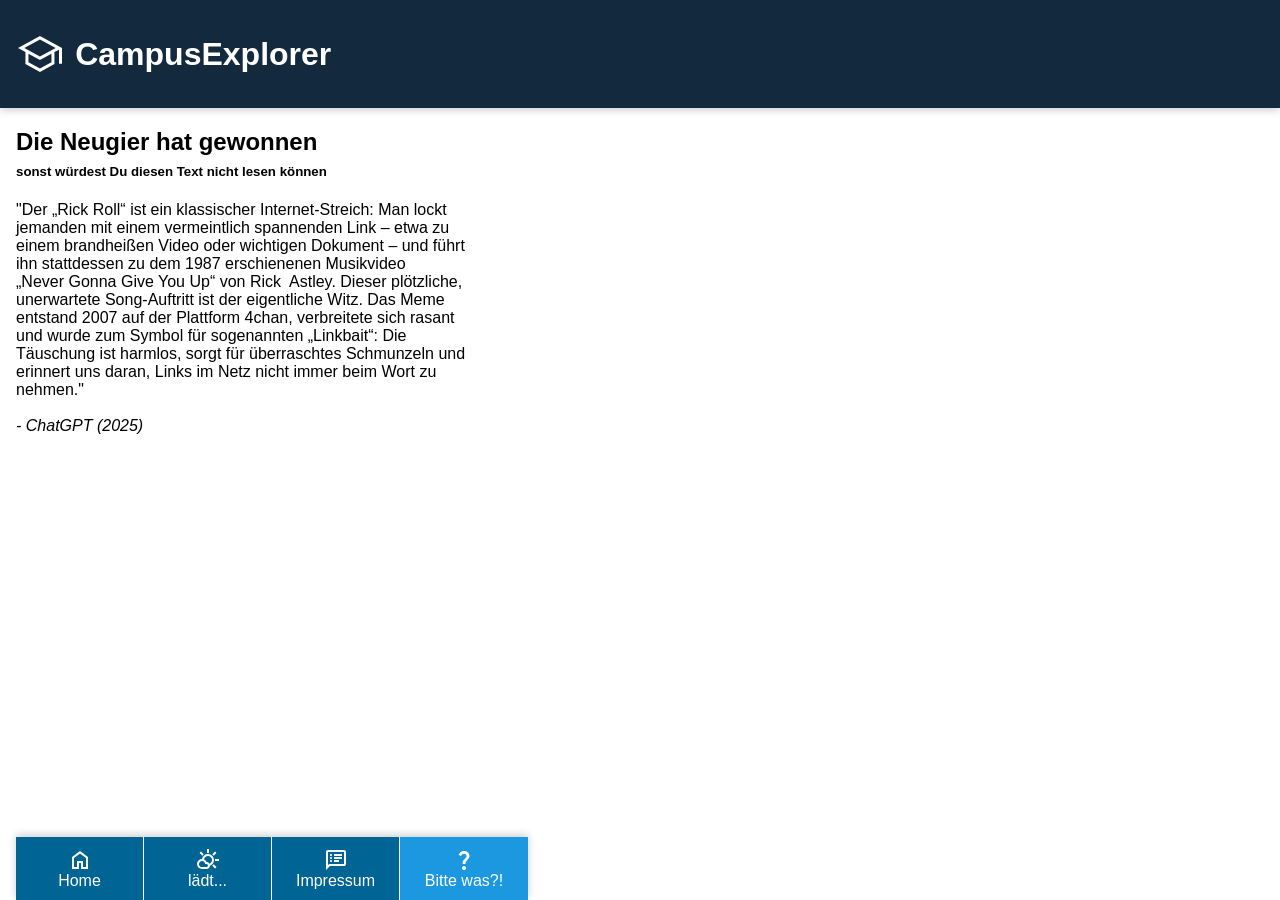
<file: easter-egg.html>
<!DOCTYPE html>
<html lang="de">
<head>
    <meta charset="UTF-8">
    <meta name="viewport" content="width=device-width, initial-scale=1.0, user-scalable=no, maximum-scale=1.0">
    <link rel="stylesheet" href="style.css">
    <link rel="stylesheet" href="svg.css">
    <link rel="icon" href="resources/icons/favicon.svg" type="image/svg+xml">
    <title>CampusExplorer - Partytime</title>
    <script src="https://web.cmp.usercentrics.eu/modules/autoblocker.js"></script>
    <script id="usercentrics-cmp" src="https://web.cmp.usercentrics.eu/ui/loader.js" data-settings-id="vf1HTmKv7GDL5n" async></script>
    <script src="script.js" defer></script>
</head>
<body>
<header>
    <a class="white-link" href="index.html">
        <img src="resources/icons/favicon-white.svg" alt="Logo">
        <h1>CampusExplorer</h1>
    </a>
</header>

<main>
    <section class="introduction">
        <h2>Die Neugier hat gewonnen</h2>
        <h5>sonst würdest Du diesen Text nicht lesen können</h5>
        <p>
            "Der „Rick&nbsp;Roll“ ist ein klassischer Internet‑Streich: Man lockt jemanden mit einem vermeintlich
            spannenden Link&nbsp;– etwa zu einem brandheißen Video oder wichtigen Dokument&nbsp;– und führt ihn
            stattdessen zu dem 1987 erschienenen Musikvideo „Never&nbsp;Gonna&nbsp;Give&nbsp;You&nbsp;Up“ von Rick&nbsp;
            Astley. Dieser plötzliche, unerwartete Song‑Auftritt ist der eigentliche Witz. Das Meme entstand 2007 auf
            der Plattform 4chan, verbreitete sich rasant und wurde zum Symbol für sogenannten „Linkbait“: Die Täuschung
            ist harmlos, sorgt für überraschtes Schmunzeln und erinnert uns daran, Links im Netz nicht immer beim Wort
            zu nehmen."
            <br>
            <br>
            <span class="quote">- ChatGPT (2025)</span>
        </p>
    </section>

    <iframe width="560" height="315"
            class="media"
            src="https://www.youtube-nocookie.com/embed/xvFZjo5PgG0?autoplay=1&mute=1&loop=1&playlist=xvFZjo5PgG0"
            title="YouTube video player"
            allow="accelerometer; autoplay; clipboard-write; encrypted-media; gyroscope; picture-in-picture; web-share"
            referrerpolicy="strict-origin-when-cross-origin" allowfullscreen>
    </iframe>
</main>

<nav>
    <a href="index.html" class="nav-item white-link">
        <img src="resources/icons/home.svg" alt="Home">
        <span class="nav-legend">Home</span>
    </a>

    <a href="weather.html" id="weatherButton" class="nav-item white-link">
        <img src="resources/icons/weather/partly-cloudy.svg" alt="Weather">
        <span class="nav-temperature">lädt...</span>
    </a>

    <a href="imprint.html" class="nav-item white-link">
        <img src="resources/icons/imprint.svg" alt="Imprint">
        <span class="nav-legend">Impressum</span>
    </a>

    <a href="easter-egg.html" class="nav-item no-border active white-link">
        <img src="resources/icons/question-mark.svg" alt="Easter Egg">
        <span class="nav-legend">Bitte was?!</span>
    </a>
</nav>

</body>
</html>
</file>
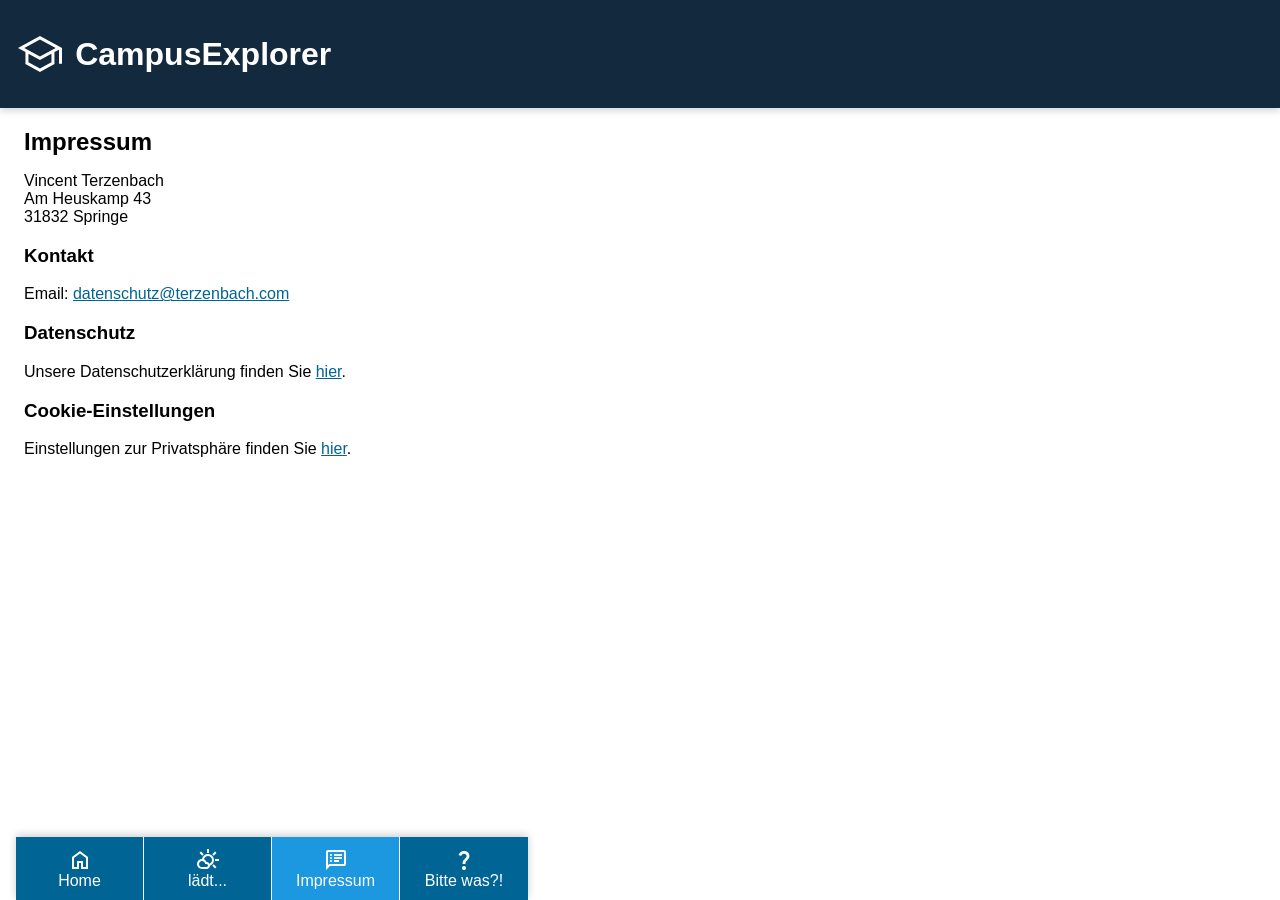
<file: imprint.html>
<!DOCTYPE html>
<html lang="de">
<head>
    <meta charset="UTF-8">
    <meta name="viewport" content="width=device-width, initial-scale=1.0, user-scalable=no, maximum-scale=1.0">
    <link rel="stylesheet" href="style.css">
    <link rel="stylesheet" href="svg.css">
    <link rel="icon" href="resources/icons/favicon.svg" type="image/svg+xml">
    <title>CampusExplorer - Impressum</title>
    <script src="script.js" defer></script>
    <script id="usercentrics-cmp" src="https://web.cmp.usercentrics.eu/ui/loader.js" data-settings-id="vf1HTmKv7GDL5n" async></script>

</head>
<body>
<header>
    <a class="white-link" href="index.html">
        <img src="resources/icons/favicon-white.svg" alt="Logo">
        <h1>CampusExplorer</h1>
    </a>
</header>

<main>
    <section class="full-length-text">
        <h2>Impressum</h2>

        <p>
            Vincent Terzenbach<br>
            Am Heuskamp 43<br>
            31832 Springe
        </p>

        <h3>Kontakt</h3>
        <p>Email: <span id="email"></span></p>

        <h3>Datenschutz</h3>
        <p>Unsere Datenschutzerklärung finden Sie <a href="privacy.html">hier</a>.</p>

        <h3>Cookie-Einstellungen</h3>
        <p>Einstellungen zur Privatsphäre finden Sie <a href="#" onClick="UC_UI.showSecondLayer();">hier</a>.</p>
    </section>
</main>

<nav>
    <a href="index.html" class="nav-item white-link">
        <img src="resources/icons/home.svg" alt="Home">
        <span class="nav-legend">Home</span>
    </a>

    <a href="weather.html" id="weatherButton" class="nav-item white-link">
        <img src="resources/icons/weather/partly-cloudy.svg" alt="Weather">
        <span class="nav-temperature">lädt...</span>
    </a>

    <a href="imprint.html" class="nav-item active white-link">
        <img src="resources/icons/imprint.svg" alt="Imprint">
        <span class="nav-legend">Impressum</span>
    </a>

    <a href="easter-egg.html" class="nav-item no-border white-link">
        <img src="resources/icons/question-mark.svg" alt="Easter Egg">
        <span class="nav-legend">Bitte was?!</span>
    </a>
</nav>

</body>
</html>
</file>
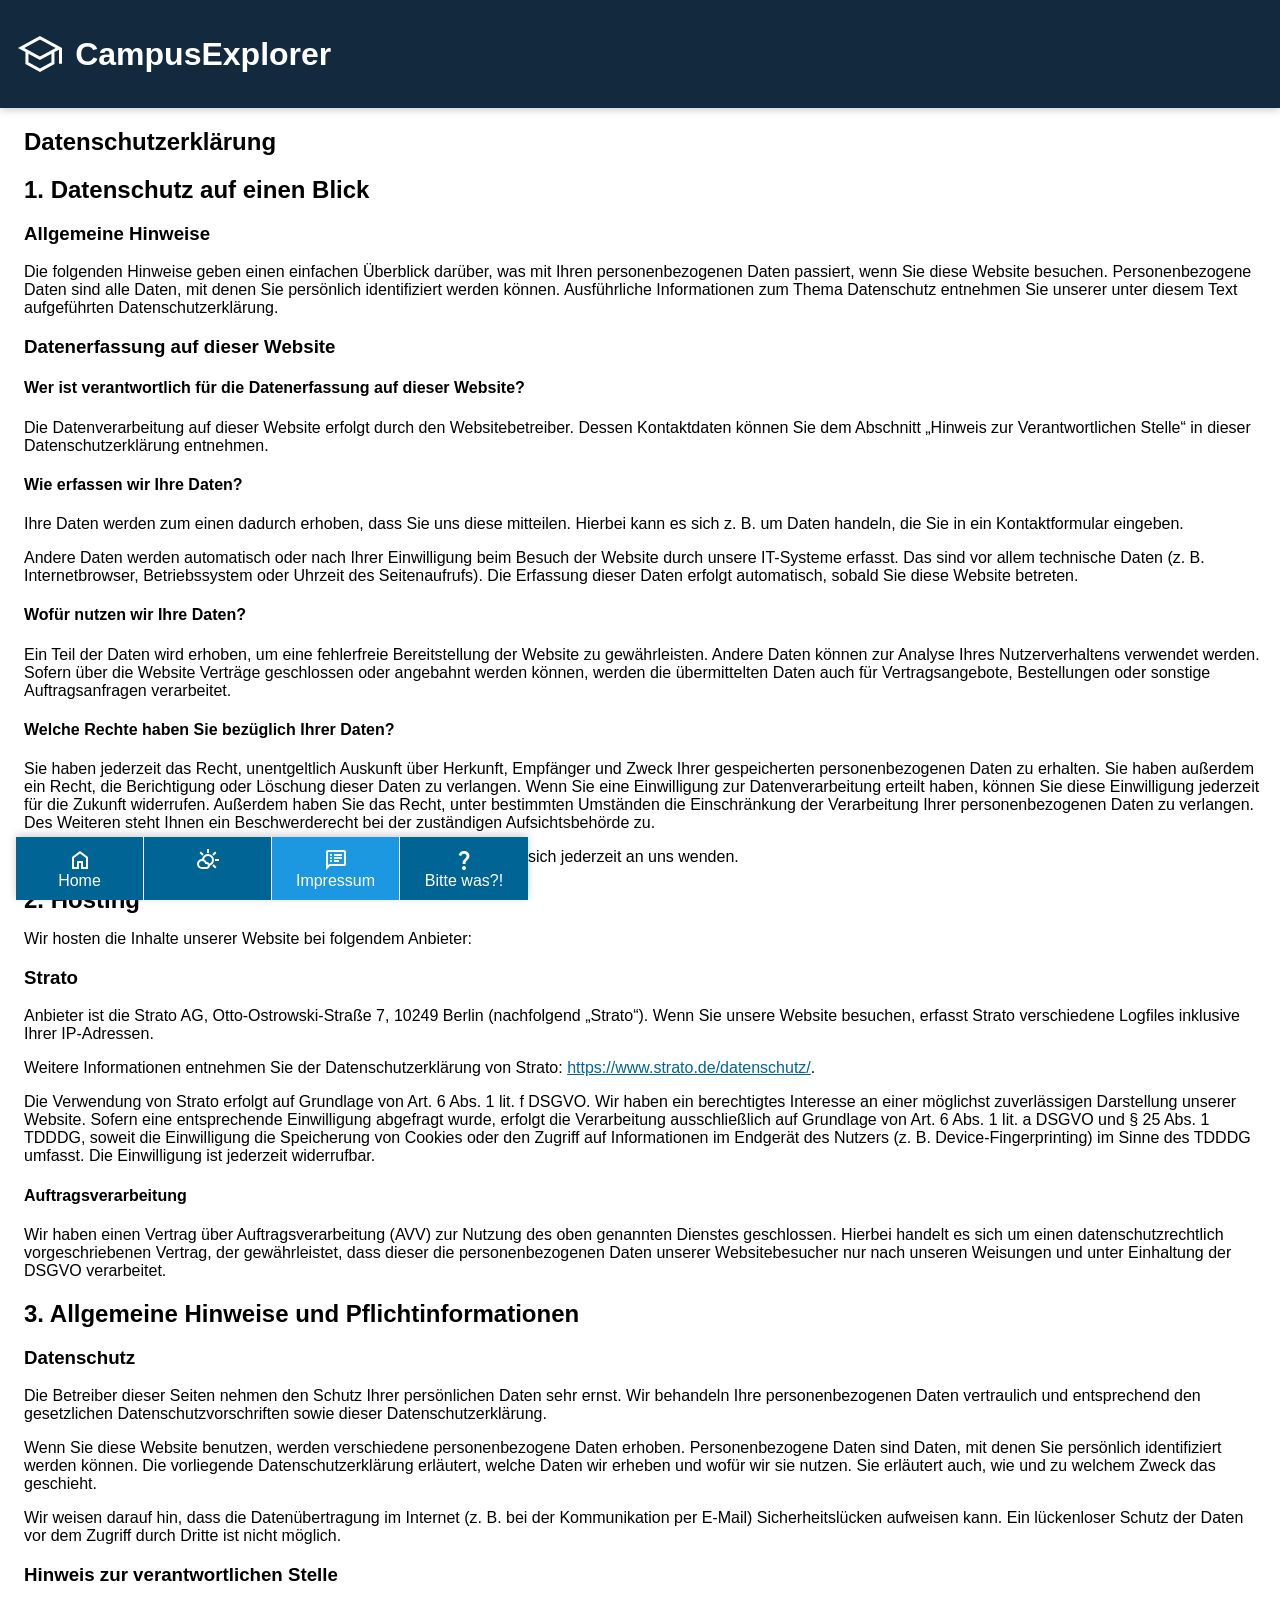
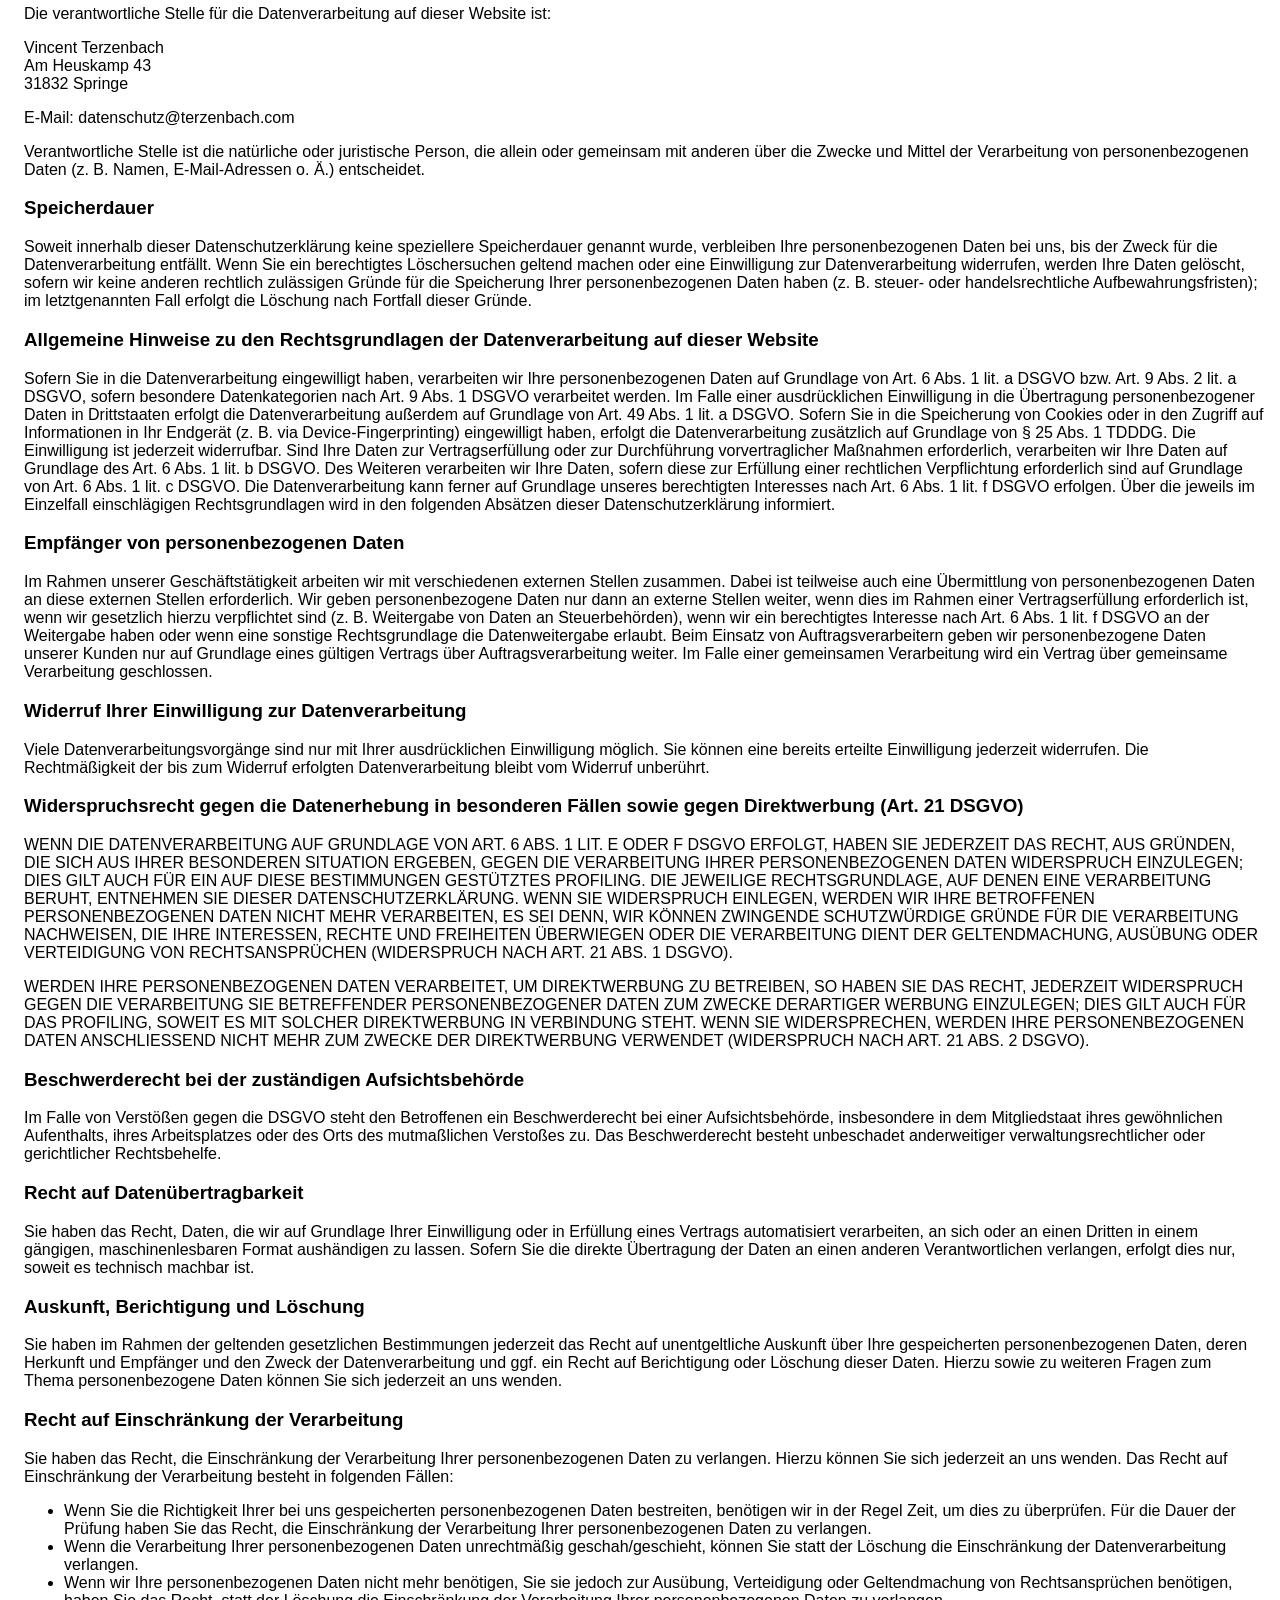
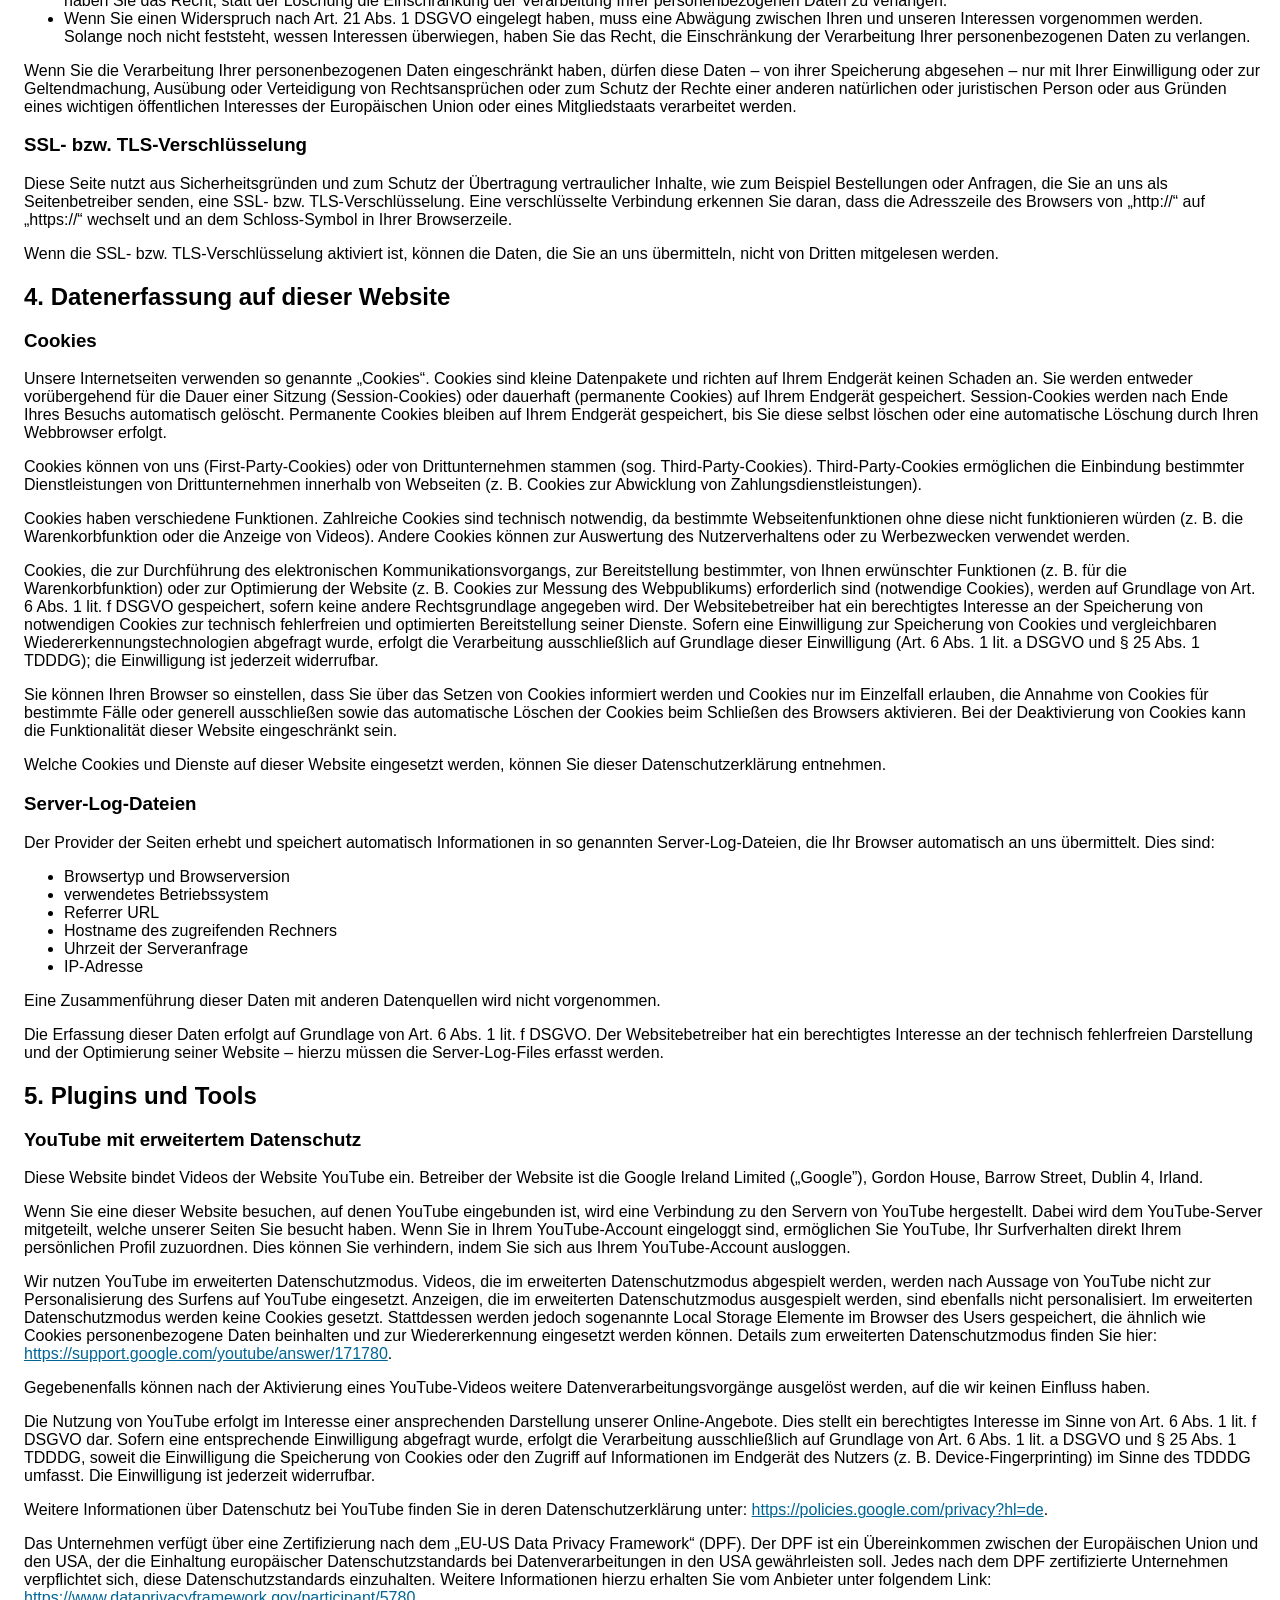
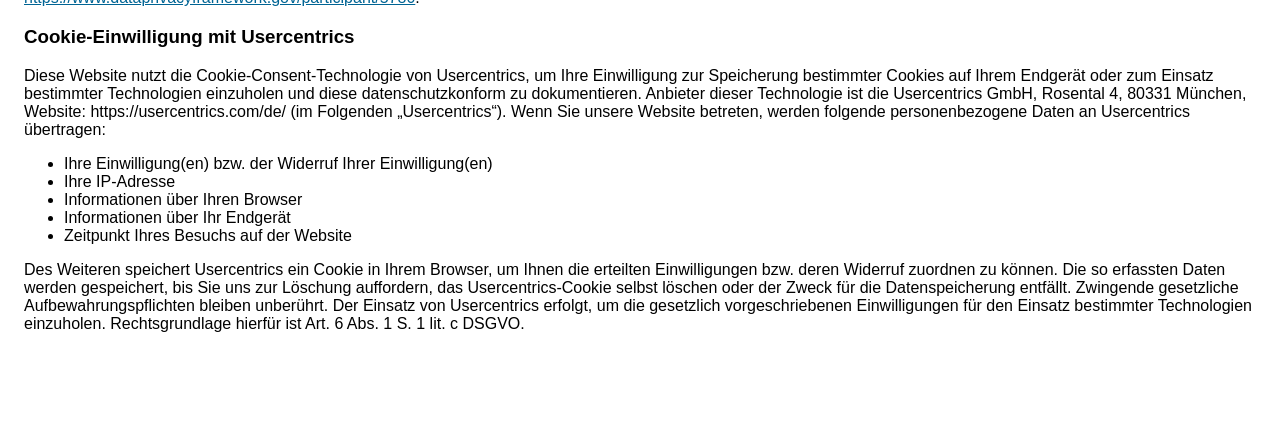
<file: privacy.html>
<!DOCTYPE html>
<html lang="de">
<head>
    <meta charset="UTF-8">
    <meta name="viewport" content="width=device-width, initial-scale=1.0, user-scalable=no, maximum-scale=1.0">
    <link rel="stylesheet" href="style.css">
    <link rel="stylesheet" href="svg.css">
    <link rel="icon" href="resources/icons/favicon.svg" type="image/svg+xml">
    <title>Terzenbach.com - Datenschutz</title>
    <script src="script.js" defer></script>
    <script src="https://web.cmp.usercentrics.eu/modules/autoblocker.js"></script>
    <script id="usercentrics-cmp" src="https://web.cmp.usercentrics.eu/ui/loader.js" data-settings-id="vf1HTmKv7GDL5n"
            async></script>
</head>
<body>
<header>
    <a class="white-link" href="index.html">
        <img src="resources/icons/favicon-white.svg" alt="Logo">
        <h1>CampusExplorer</h1>
    </a>
</header>

<main>
    <section class="full-length-text">
        <h1>Datenschutzerkl&auml;rung</h1>
        <h2>1. Datenschutz auf einen Blick</h2>
        <h3>Allgemeine Hinweise</h3> <p>Die folgenden Hinweise geben einen einfachen &Uuml;berblick dar&uuml;ber, was mit Ihren personenbezogenen Daten passiert, wenn Sie diese Website besuchen. Personenbezogene Daten sind alle Daten, mit denen Sie pers&ouml;nlich identifiziert werden k&ouml;nnen. Ausf&uuml;hrliche Informationen zum Thema Datenschutz entnehmen Sie unserer unter diesem Text aufgef&uuml;hrten Datenschutzerkl&auml;rung.</p>
        <h3>Datenerfassung auf dieser Website</h3> <h4>Wer ist verantwortlich f&uuml;r die Datenerfassung auf dieser Website?</h4> <p>Die Datenverarbeitung auf dieser Website erfolgt durch den Websitebetreiber. Dessen Kontaktdaten k&ouml;nnen Sie dem Abschnitt &bdquo;Hinweis zur Verantwortlichen Stelle&ldquo; in dieser Datenschutzerkl&auml;rung entnehmen.</p> <h4>Wie erfassen wir Ihre Daten?</h4> <p>Ihre Daten werden zum einen dadurch erhoben, dass Sie uns diese mitteilen. Hierbei kann es sich z.&nbsp;B. um Daten handeln, die Sie in ein Kontaktformular eingeben.</p> <p>Andere Daten werden automatisch oder nach Ihrer Einwilligung beim Besuch der Website durch unsere IT-Systeme erfasst. Das sind vor allem technische Daten (z.&nbsp;B. Internetbrowser, Betriebssystem oder Uhrzeit des Seitenaufrufs). Die Erfassung dieser Daten erfolgt automatisch, sobald Sie diese Website betreten.</p> <h4>Wof&uuml;r nutzen wir Ihre Daten?</h4> <p>Ein Teil der Daten wird erhoben, um eine fehlerfreie Bereitstellung der Website zu gew&auml;hrleisten. Andere Daten k&ouml;nnen zur Analyse Ihres Nutzerverhaltens verwendet werden. Sofern &uuml;ber die Website Vertr&auml;ge geschlossen oder angebahnt werden k&ouml;nnen, werden die &uuml;bermittelten Daten auch f&uuml;r Vertragsangebote, Bestellungen oder sonstige Auftragsanfragen verarbeitet.</p> <h4>Welche Rechte haben Sie bez&uuml;glich Ihrer Daten?</h4> <p>Sie haben jederzeit das Recht, unentgeltlich Auskunft &uuml;ber Herkunft, Empf&auml;nger und Zweck Ihrer gespeicherten personenbezogenen Daten zu erhalten. Sie haben au&szlig;erdem ein Recht, die Berichtigung oder L&ouml;schung dieser Daten zu verlangen. Wenn Sie eine Einwilligung zur Datenverarbeitung erteilt haben, k&ouml;nnen Sie diese Einwilligung jederzeit f&uuml;r die Zukunft widerrufen. Au&szlig;erdem haben Sie das Recht, unter bestimmten Umst&auml;nden die Einschr&auml;nkung der Verarbeitung Ihrer personenbezogenen Daten zu verlangen. Des Weiteren steht Ihnen ein Beschwerderecht bei der zust&auml;ndigen Aufsichtsbeh&ouml;rde zu.</p> <p>Hierzu sowie zu weiteren Fragen zum Thema Datenschutz k&ouml;nnen Sie sich jederzeit an uns wenden.</p>
        <h2>2. Hosting</h2>
        <p>Wir hosten die Inhalte unserer Website bei folgendem Anbieter:</p>
        <h3>Strato</h3> <p>Anbieter ist die Strato AG, Otto-Ostrowski-Stra&szlig;e 7, 10249 Berlin (nachfolgend &bdquo;Strato&ldquo;). Wenn Sie unsere Website besuchen, erfasst Strato verschiedene Logfiles inklusive Ihrer IP-Adressen.</p> <p>Weitere Informationen entnehmen Sie der Datenschutzerkl&auml;rung von Strato: <a href="https://www.strato.de/datenschutz/" target="_blank" rel="noopener noreferrer">https://www.strato.de/datenschutz/</a>.</p> <p>Die Verwendung von Strato erfolgt auf Grundlage von Art. 6 Abs. 1 lit. f DSGVO. Wir haben ein berechtigtes Interesse an einer m&ouml;glichst zuverl&auml;ssigen Darstellung unserer Website. Sofern eine entsprechende Einwilligung abgefragt wurde, erfolgt die Verarbeitung ausschlie&szlig;lich auf Grundlage von Art. 6 Abs. 1 lit. a DSGVO und &sect; 25 Abs. 1 TDDDG, soweit die Einwilligung die Speicherung von Cookies oder den Zugriff auf Informationen im Endger&auml;t des Nutzers (z.&nbsp;B. Device-Fingerprinting) im Sinne des TDDDG umfasst. Die Einwilligung ist jederzeit widerrufbar.</p>

        <h4>Auftragsverarbeitung</h4> <p>Wir haben einen Vertrag &uuml;ber Auftragsverarbeitung (AVV) zur Nutzung des oben genannten Dienstes geschlossen. Hierbei handelt es sich um einen datenschutzrechtlich vorgeschriebenen Vertrag, der gew&auml;hrleistet, dass dieser die personenbezogenen Daten unserer Websitebesucher nur nach unseren Weisungen und unter Einhaltung der DSGVO verarbeitet.</p>
        <h2>3. Allgemeine Hinweise und Pflicht&shy;informationen</h2>
        <h3>Datenschutz</h3> <p>Die Betreiber dieser Seiten nehmen den Schutz Ihrer pers&ouml;nlichen Daten sehr ernst. Wir behandeln Ihre personenbezogenen Daten vertraulich und entsprechend den gesetzlichen Datenschutzvorschriften sowie dieser Datenschutzerkl&auml;rung.</p> <p>Wenn Sie diese Website benutzen, werden verschiedene personenbezogene Daten erhoben. Personenbezogene Daten sind Daten, mit denen Sie pers&ouml;nlich identifiziert werden k&ouml;nnen. Die vorliegende Datenschutzerkl&auml;rung erl&auml;utert, welche Daten wir erheben und wof&uuml;r wir sie nutzen. Sie erl&auml;utert auch, wie und zu welchem Zweck das geschieht.</p> <p>Wir weisen darauf hin, dass die Daten&uuml;bertragung im Internet (z.&nbsp;B. bei der Kommunikation per E-Mail) Sicherheitsl&uuml;cken aufweisen kann. Ein l&uuml;ckenloser Schutz der Daten vor dem Zugriff durch Dritte ist nicht m&ouml;glich.</p>
        <h3>Hinweis zur verantwortlichen Stelle</h3> <p>Die verantwortliche Stelle f&uuml;r die Datenverarbeitung auf dieser Website ist:</p> <p>Vincent Terzenbach<br />
        Am Heuskamp 43<br />
        31832 Springe</p>

        <p>E-Mail: datenschutz@terzenbach.com</p>
        <p>Verantwortliche Stelle ist die nat&uuml;rliche oder juristische Person, die allein oder gemeinsam mit anderen &uuml;ber die Zwecke und Mittel der Verarbeitung von personenbezogenen Daten (z.&nbsp;B. Namen, E-Mail-Adressen o. &Auml;.) entscheidet.</p>

        <h3>Speicherdauer</h3> <p>Soweit innerhalb dieser Datenschutzerkl&auml;rung keine speziellere Speicherdauer genannt wurde, verbleiben Ihre personenbezogenen Daten bei uns, bis der Zweck f&uuml;r die Datenverarbeitung entf&auml;llt. Wenn Sie ein berechtigtes L&ouml;schersuchen geltend machen oder eine Einwilligung zur Datenverarbeitung widerrufen, werden Ihre Daten gel&ouml;scht, sofern wir keine anderen rechtlich zul&auml;ssigen Gr&uuml;nde f&uuml;r die Speicherung Ihrer personenbezogenen Daten haben (z.&nbsp;B. steuer- oder handelsrechtliche Aufbewahrungsfristen); im letztgenannten Fall erfolgt die L&ouml;schung nach Fortfall dieser Gr&uuml;nde.</p>
        <h3>Allgemeine Hinweise zu den Rechtsgrundlagen der Datenverarbeitung auf dieser Website</h3> <p>Sofern Sie in die Datenverarbeitung eingewilligt haben, verarbeiten wir Ihre personenbezogenen Daten auf Grundlage von Art. 6 Abs. 1 lit. a DSGVO bzw. Art. 9 Abs. 2 lit. a DSGVO, sofern besondere Datenkategorien nach Art. 9 Abs. 1 DSGVO verarbeitet werden. Im Falle einer ausdr&uuml;cklichen Einwilligung in die &Uuml;bertragung personenbezogener Daten in Drittstaaten erfolgt die Datenverarbeitung au&szlig;erdem auf Grundlage von Art. 49 Abs. 1 lit. a DSGVO. Sofern Sie in die Speicherung von Cookies oder in den Zugriff auf Informationen in Ihr Endger&auml;t (z.&nbsp;B. via Device-Fingerprinting) eingewilligt haben, erfolgt die Datenverarbeitung zus&auml;tzlich auf Grundlage von &sect; 25 Abs. 1 TDDDG. Die Einwilligung ist jederzeit widerrufbar. Sind Ihre Daten zur Vertragserf&uuml;llung oder zur Durchf&uuml;hrung vorvertraglicher Ma&szlig;nahmen erforderlich, verarbeiten wir Ihre Daten auf Grundlage des Art. 6 Abs. 1 lit. b DSGVO. Des Weiteren verarbeiten wir Ihre Daten, sofern diese zur Erf&uuml;llung einer rechtlichen Verpflichtung erforderlich sind auf Grundlage von Art. 6 Abs. 1 lit. c DSGVO. Die Datenverarbeitung kann ferner auf Grundlage unseres berechtigten Interesses nach Art. 6 Abs. 1 lit. f DSGVO erfolgen. &Uuml;ber die jeweils im Einzelfall einschl&auml;gigen Rechtsgrundlagen wird in den folgenden Abs&auml;tzen dieser Datenschutzerkl&auml;rung informiert.</p>
        <h3>Empf&auml;nger von personenbezogenen Daten</h3> <p>Im Rahmen unserer Gesch&auml;ftst&auml;tigkeit arbeiten wir mit verschiedenen externen Stellen zusammen. Dabei ist teilweise auch eine &Uuml;bermittlung von personenbezogenen Daten an diese externen Stellen erforderlich. Wir geben personenbezogene Daten nur dann an externe Stellen weiter, wenn dies im Rahmen einer Vertragserf&uuml;llung erforderlich ist, wenn wir gesetzlich hierzu verpflichtet sind (z.&nbsp;B. Weitergabe von Daten an Steuerbeh&ouml;rden), wenn wir ein berechtigtes Interesse nach Art. 6 Abs. 1 lit. f DSGVO an der Weitergabe haben oder wenn eine sonstige Rechtsgrundlage die Datenweitergabe erlaubt. Beim Einsatz von Auftragsverarbeitern geben wir personenbezogene Daten unserer Kunden nur auf Grundlage eines g&uuml;ltigen Vertrags &uuml;ber Auftragsverarbeitung weiter. Im Falle einer gemeinsamen Verarbeitung wird ein Vertrag &uuml;ber gemeinsame Verarbeitung geschlossen.</p>
        <h3>Widerruf Ihrer Einwilligung zur Datenverarbeitung</h3> <p>Viele Datenverarbeitungsvorg&auml;nge sind nur mit Ihrer ausdr&uuml;cklichen Einwilligung m&ouml;glich. Sie k&ouml;nnen eine bereits erteilte Einwilligung jederzeit widerrufen. Die Rechtm&auml;&szlig;igkeit der bis zum Widerruf erfolgten Datenverarbeitung bleibt vom Widerruf unber&uuml;hrt.</p>
        <h3>Widerspruchsrecht gegen die Datenerhebung in besonderen F&auml;llen sowie gegen Direktwerbung (Art. 21 DSGVO)</h3> <p>WENN DIE DATENVERARBEITUNG AUF GRUNDLAGE VON ART. 6 ABS. 1 LIT. E ODER F DSGVO ERFOLGT, HABEN SIE JEDERZEIT DAS RECHT, AUS GR&Uuml;NDEN, DIE SICH AUS IHRER BESONDEREN SITUATION ERGEBEN, GEGEN DIE VERARBEITUNG IHRER PERSONENBEZOGENEN DATEN WIDERSPRUCH EINZULEGEN; DIES GILT AUCH F&Uuml;R EIN AUF DIESE BESTIMMUNGEN GEST&Uuml;TZTES PROFILING. DIE JEWEILIGE RECHTSGRUNDLAGE, AUF DENEN EINE VERARBEITUNG BERUHT, ENTNEHMEN SIE DIESER DATENSCHUTZERKL&Auml;RUNG. WENN SIE WIDERSPRUCH EINLEGEN, WERDEN WIR IHRE BETROFFENEN PERSONENBEZOGENEN DATEN NICHT MEHR VERARBEITEN, ES SEI DENN, WIR K&Ouml;NNEN ZWINGENDE SCHUTZW&Uuml;RDIGE GR&Uuml;NDE F&Uuml;R DIE VERARBEITUNG NACHWEISEN, DIE IHRE INTERESSEN, RECHTE UND FREIHEITEN &Uuml;BERWIEGEN ODER DIE VERARBEITUNG DIENT DER GELTENDMACHUNG, AUS&Uuml;BUNG ODER VERTEIDIGUNG VON RECHTSANSPR&Uuml;CHEN (WIDERSPRUCH NACH ART. 21 ABS. 1 DSGVO).</p> <p>WERDEN IHRE PERSONENBEZOGENEN DATEN VERARBEITET, UM DIREKTWERBUNG ZU BETREIBEN, SO HABEN SIE DAS RECHT, JEDERZEIT WIDERSPRUCH GEGEN DIE VERARBEITUNG SIE BETREFFENDER PERSONENBEZOGENER DATEN ZUM ZWECKE DERARTIGER WERBUNG EINZULEGEN; DIES GILT AUCH F&Uuml;R DAS PROFILING, SOWEIT ES MIT SOLCHER DIREKTWERBUNG IN VERBINDUNG STEHT. WENN SIE WIDERSPRECHEN, WERDEN IHRE PERSONENBEZOGENEN DATEN ANSCHLIESSEND NICHT MEHR ZUM ZWECKE DER DIREKTWERBUNG VERWENDET (WIDERSPRUCH NACH ART. 21 ABS. 2 DSGVO).</p>
        <h3>Beschwerde&shy;recht bei der zust&auml;ndigen Aufsichts&shy;beh&ouml;rde</h3> <p>Im Falle von Verst&ouml;&szlig;en gegen die DSGVO steht den Betroffenen ein Beschwerderecht bei einer Aufsichtsbeh&ouml;rde, insbesondere in dem Mitgliedstaat ihres gew&ouml;hnlichen Aufenthalts, ihres Arbeitsplatzes oder des Orts des mutma&szlig;lichen Versto&szlig;es zu. Das Beschwerderecht besteht unbeschadet anderweitiger verwaltungsrechtlicher oder gerichtlicher Rechtsbehelfe.</p>
        <h3>Recht auf Daten&shy;&uuml;bertrag&shy;barkeit</h3> <p>Sie haben das Recht, Daten, die wir auf Grundlage Ihrer Einwilligung oder in Erf&uuml;llung eines Vertrags automatisiert verarbeiten, an sich oder an einen Dritten in einem g&auml;ngigen, maschinenlesbaren Format aush&auml;ndigen zu lassen. Sofern Sie die direkte &Uuml;bertragung der Daten an einen anderen Verantwortlichen verlangen, erfolgt dies nur, soweit es technisch machbar ist.</p>
        <h3>Auskunft, Berichtigung und L&ouml;schung</h3> <p>Sie haben im Rahmen der geltenden gesetzlichen Bestimmungen jederzeit das Recht auf unentgeltliche Auskunft &uuml;ber Ihre gespeicherten personenbezogenen Daten, deren Herkunft und Empf&auml;nger und den Zweck der Datenverarbeitung und ggf. ein Recht auf Berichtigung oder L&ouml;schung dieser Daten. Hierzu sowie zu weiteren Fragen zum Thema personenbezogene Daten k&ouml;nnen Sie sich jederzeit an uns wenden.</p>
        <h3>Recht auf Einschr&auml;nkung der Verarbeitung</h3> <p>Sie haben das Recht, die Einschr&auml;nkung der Verarbeitung Ihrer personenbezogenen Daten zu verlangen. Hierzu k&ouml;nnen Sie sich jederzeit an uns wenden. Das Recht auf Einschr&auml;nkung der Verarbeitung besteht in folgenden F&auml;llen:</p> <ul> <li>Wenn Sie die Richtigkeit Ihrer bei uns gespeicherten personenbezogenen Daten bestreiten, ben&ouml;tigen wir in der Regel Zeit, um dies zu &uuml;berpr&uuml;fen. F&uuml;r die Dauer der Pr&uuml;fung haben Sie das Recht, die Einschr&auml;nkung der Verarbeitung Ihrer personenbezogenen Daten zu verlangen.</li> <li>Wenn die Verarbeitung Ihrer personenbezogenen Daten unrechtm&auml;&szlig;ig geschah/geschieht, k&ouml;nnen Sie statt der L&ouml;schung die Einschr&auml;nkung der Datenverarbeitung verlangen.</li> <li>Wenn wir Ihre personenbezogenen Daten nicht mehr ben&ouml;tigen, Sie sie jedoch zur Aus&uuml;bung, Verteidigung oder Geltendmachung von Rechtsanspr&uuml;chen ben&ouml;tigen, haben Sie das Recht, statt der L&ouml;schung die Einschr&auml;nkung der Verarbeitung Ihrer personenbezogenen Daten zu verlangen.</li> <li>Wenn Sie einen Widerspruch nach Art. 21 Abs. 1 DSGVO eingelegt haben, muss eine Abw&auml;gung zwischen Ihren und unseren Interessen vorgenommen werden. Solange noch nicht feststeht, wessen Interessen &uuml;berwiegen, haben Sie das Recht, die Einschr&auml;nkung der Verarbeitung Ihrer personenbezogenen Daten zu verlangen.</li> </ul> <p>Wenn Sie die Verarbeitung Ihrer personenbezogenen Daten eingeschr&auml;nkt haben, d&uuml;rfen diese Daten &ndash; von ihrer Speicherung abgesehen &ndash; nur mit Ihrer Einwilligung oder zur Geltendmachung, Aus&uuml;bung oder Verteidigung von Rechtsanspr&uuml;chen oder zum Schutz der Rechte einer anderen nat&uuml;rlichen oder juristischen Person oder aus Gr&uuml;nden eines wichtigen &ouml;ffentlichen Interesses der Europ&auml;ischen Union oder eines Mitgliedstaats verarbeitet werden.</p>
        <h3>SSL- bzw. TLS-Verschl&uuml;sselung</h3> <p>Diese Seite nutzt aus Sicherheitsgr&uuml;nden und zum Schutz der &Uuml;bertragung vertraulicher Inhalte, wie zum Beispiel Bestellungen oder Anfragen, die Sie an uns als Seitenbetreiber senden, eine SSL- bzw. TLS-Verschl&uuml;sselung. Eine verschl&uuml;sselte Verbindung erkennen Sie daran, dass die Adresszeile des Browsers von &bdquo;http://&ldquo; auf &bdquo;https://&ldquo; wechselt und an dem Schloss-Symbol in Ihrer Browserzeile.</p> <p>Wenn die SSL- bzw. TLS-Verschl&uuml;sselung aktiviert ist, k&ouml;nnen die Daten, die Sie an uns &uuml;bermitteln, nicht von Dritten mitgelesen werden.</p>
        <h2>4. Datenerfassung auf dieser Website</h2>
        <h3>Cookies</h3> <p>Unsere Internetseiten verwenden so genannte &bdquo;Cookies&ldquo;. Cookies sind kleine Datenpakete und richten auf Ihrem Endger&auml;t keinen Schaden an. Sie werden entweder vor&uuml;bergehend f&uuml;r die Dauer einer Sitzung (Session-Cookies) oder dauerhaft (permanente Cookies) auf Ihrem Endger&auml;t gespeichert. Session-Cookies werden nach Ende Ihres Besuchs automatisch gel&ouml;scht. Permanente Cookies bleiben auf Ihrem Endger&auml;t gespeichert, bis Sie diese selbst l&ouml;schen oder eine automatische L&ouml;schung durch Ihren Webbrowser erfolgt.</p> <p>Cookies k&ouml;nnen von uns (First-Party-Cookies) oder von Drittunternehmen stammen (sog. Third-Party-Cookies). Third-Party-Cookies erm&ouml;glichen die Einbindung bestimmter Dienstleistungen von Drittunternehmen innerhalb von Webseiten (z.&nbsp;B. Cookies zur Abwicklung von Zahlungsdienstleistungen).</p> <p>Cookies haben verschiedene Funktionen. Zahlreiche Cookies sind technisch notwendig, da bestimmte Webseitenfunktionen ohne diese nicht funktionieren w&uuml;rden (z.&nbsp;B. die Warenkorbfunktion oder die Anzeige von Videos). Andere Cookies k&ouml;nnen zur Auswertung des Nutzerverhaltens oder zu Werbezwecken verwendet werden.</p> <p>Cookies, die zur Durchf&uuml;hrung des elektronischen Kommunikationsvorgangs, zur Bereitstellung bestimmter, von Ihnen erw&uuml;nschter Funktionen (z.&nbsp;B. f&uuml;r die Warenkorbfunktion) oder zur Optimierung der Website (z.&nbsp;B. Cookies zur Messung des Webpublikums) erforderlich sind (notwendige Cookies), werden auf Grundlage von Art. 6 Abs. 1 lit. f DSGVO gespeichert, sofern keine andere Rechtsgrundlage angegeben wird. Der Websitebetreiber hat ein berechtigtes Interesse an der Speicherung von notwendigen Cookies zur technisch fehlerfreien und optimierten Bereitstellung seiner Dienste. Sofern eine Einwilligung zur Speicherung von Cookies und vergleichbaren Wiedererkennungstechnologien abgefragt wurde, erfolgt die Verarbeitung ausschlie&szlig;lich auf Grundlage dieser Einwilligung (Art. 6 Abs. 1 lit. a DSGVO und &sect; 25 Abs. 1 TDDDG); die Einwilligung ist jederzeit widerrufbar.</p> <p>Sie k&ouml;nnen Ihren Browser so einstellen, dass Sie &uuml;ber das Setzen von Cookies informiert werden und Cookies nur im Einzelfall erlauben, die Annahme von Cookies f&uuml;r bestimmte F&auml;lle oder generell ausschlie&szlig;en sowie das automatische L&ouml;schen der Cookies beim Schlie&szlig;en des Browsers aktivieren. Bei der Deaktivierung von Cookies kann die Funktionalit&auml;t dieser Website eingeschr&auml;nkt sein.</p> <p>Welche Cookies und Dienste auf dieser Website eingesetzt werden, k&ouml;nnen Sie dieser Datenschutzerkl&auml;rung entnehmen.</p>
        <h3>Server-Log-Dateien</h3> <p>Der Provider der Seiten erhebt und speichert automatisch Informationen in so genannten Server-Log-Dateien, die Ihr Browser automatisch an uns &uuml;bermittelt. Dies sind:</p> <ul> <li>Browsertyp und Browserversion</li> <li>verwendetes Betriebssystem</li> <li>Referrer URL</li> <li>Hostname des zugreifenden Rechners</li> <li>Uhrzeit der Serveranfrage</li> <li>IP-Adresse</li> </ul> <p>Eine Zusammenf&uuml;hrung dieser Daten mit anderen Datenquellen wird nicht vorgenommen.</p> <p>Die Erfassung dieser Daten erfolgt auf Grundlage von Art. 6 Abs. 1 lit. f DSGVO. Der Websitebetreiber hat ein berechtigtes Interesse an der technisch fehlerfreien Darstellung und der Optimierung seiner Website &ndash; hierzu m&uuml;ssen die Server-Log-Files erfasst werden.</p>
        <h2>5. Plugins und Tools</h2>
        <h3>YouTube mit erweitertem Datenschutz</h3> <p>Diese Website bindet Videos der Website YouTube ein. Betreiber der Website ist die Google Ireland Limited (&bdquo;Google&rdquo;), Gordon House, Barrow Street, Dublin 4, Irland.</p> <p>Wenn Sie eine dieser Website besuchen, auf denen YouTube eingebunden ist, wird eine Verbindung zu den Servern von YouTube hergestellt. Dabei wird dem YouTube-Server mitgeteilt, welche unserer Seiten Sie besucht haben. Wenn Sie in Ihrem YouTube-Account eingeloggt sind, erm&ouml;glichen Sie YouTube, Ihr Surfverhalten direkt Ihrem pers&ouml;nlichen Profil zuzuordnen. Dies k&ouml;nnen Sie verhindern, indem Sie sich aus Ihrem YouTube-Account ausloggen.</p> <p>Wir nutzen YouTube im erweiterten Datenschutzmodus. Videos, die im erweiterten Datenschutzmodus abgespielt werden, werden nach Aussage von YouTube nicht zur Personalisierung des Surfens auf YouTube eingesetzt. Anzeigen, die im erweiterten Datenschutzmodus ausgespielt werden, sind ebenfalls nicht personalisiert. Im erweiterten Datenschutzmodus werden keine Cookies gesetzt. Stattdessen werden jedoch sogenannte Local Storage Elemente im Browser des Users gespeichert, die &auml;hnlich wie Cookies personenbezogene Daten beinhalten und zur Wiedererkennung eingesetzt werden k&ouml;nnen. Details zum erweiterten Datenschutzmodus finden Sie hier: <a href="https://support.google.com/youtube/answer/171780" target="_blank" rel="noopener noreferrer">https://support.google.com/youtube/answer/171780</a>.</p> <p>Gegebenenfalls k&ouml;nnen nach der Aktivierung eines YouTube-Videos weitere Datenverarbeitungsvorg&auml;nge ausgel&ouml;st werden, auf die wir keinen Einfluss haben.</p> <p>Die Nutzung von YouTube erfolgt im Interesse einer ansprechenden Darstellung unserer Online-Angebote. Dies stellt ein berechtigtes Interesse im Sinne von Art. 6 Abs. 1 lit. f DSGVO dar. Sofern eine entsprechende Einwilligung abgefragt wurde, erfolgt die Verarbeitung ausschlie&szlig;lich auf Grundlage von Art. 6 Abs. 1 lit. a DSGVO und &sect; 25 Abs. 1 TDDDG, soweit die Einwilligung die Speicherung von Cookies oder den Zugriff auf Informationen im Endger&auml;t des Nutzers (z.&nbsp;B. Device-Fingerprinting) im Sinne des TDDDG umfasst. Die Einwilligung ist jederzeit widerrufbar.</p> <p>Weitere Informationen &uuml;ber Datenschutz bei YouTube finden Sie in deren Datenschutzerkl&auml;rung unter: <a href="https://policies.google.com/privacy?hl=de" target="_blank" rel="noopener noreferrer">https://policies.google.com/privacy?hl=de</a>.</p>
        <p>Das Unternehmen verf&uuml;gt &uuml;ber eine Zertifizierung nach dem &bdquo;EU-US Data Privacy Framework&ldquo; (DPF). Der DPF ist ein &Uuml;bereinkommen zwischen der Europ&auml;ischen Union und den USA, der die Einhaltung europ&auml;ischer Datenschutzstandards bei Datenverarbeitungen in den USA gew&auml;hrleisten soll. Jedes nach dem DPF zertifizierte Unternehmen verpflichtet sich, diese Datenschutzstandards einzuhalten. Weitere Informationen hierzu erhalten Sie vom Anbieter unter folgendem Link: <a href="https://www.dataprivacyframework.gov/participant/5780" target="_blank" rel="noopener noreferrer">https://www.dataprivacyframework.gov/participant/5780</a>.</p>
        <h3>Cookie-Einwilligung mit Usercentrics</h3> <p>Diese Website nutzt die Cookie-Consent-Technologie von Usercentrics, um Ihre Einwilligung zur Speicherung bestimmter Cookies auf Ihrem Endgerät oder zum Einsatz bestimmter Technologien einzuholen und diese datenschutzkonform zu dokumentieren. Anbieter dieser Technologie ist die Usercentrics GmbH, Rosental 4, 80331 München, Website: https://usercentrics.com/de/ (im Folgenden „Usercentrics“). Wenn Sie unsere Website betreten, werden folgende personenbezogene Daten an Usercentrics übertragen: <ul><li>Ihre Einwilligung(en) bzw. der Widerruf Ihrer Einwilligung(en)</li><li>Ihre IP-Adresse</li><li>Informationen über Ihren Browser</li><li>Informationen über Ihr Endgerät</li><li>Zeitpunkt Ihres Besuchs auf der Website</li></ul> Des Weiteren speichert Usercentrics ein Cookie in Ihrem Browser, um Ihnen die erteilten Einwilligungen bzw. deren Widerruf zuordnen zu können. Die so erfassten Daten werden gespeichert, bis Sie uns zur Löschung auffordern, das Usercentrics-Cookie selbst löschen oder der Zweck für die Datenspeicherung entfällt. Zwingende gesetzliche Aufbewahrungspflichten bleiben unberührt. Der Einsatz von Usercentrics erfolgt, um die gesetzlich vorgeschriebenen Einwilligungen für den Einsatz bestimmter Technologien einzuholen. Rechtsgrundlage hierfür ist Art. 6 Abs. 1 S. 1 lit. c DSGVO.</p>
    </section>
</main>

<nav>
    <a href="index.html" class="nav-item white-link">
        <img src="resources/icons/home.svg" alt="Home">
        <span class="nav-legend">Home</span>
    </a>

    <a href="weather.html" id="weatherButton" class="nav-item white-link">
        <img src="resources/icons/weather/partly-cloudy.svg" alt="Weather">
        <span class="nav-temperature">&nbsp;</span>
    </a>

    <a href="imprint.html" class="nav-item active white-link">
        <img src="resources/icons/imprint.svg" alt="Imprint">
        <span class="nav-legend">Impressum</span>
    </a>

    <a href="easter-egg.html" class="nav-item no-border white-link">
        <img src="resources/icons/question-mark.svg" alt="Easter Egg">
        <span class="nav-legend">Bitte was?!</span>
    </a>
</nav>

</body>
</html>
</file>
<file: style.css>
:root {
    /* Layout */
    --spacing-top-mobile: 10vh;
    --spacing-bottom-mobile: 7vh;
    --spacing-top-desktop: 12vh;
    --spacing-bottom-desktop: 8vh;

    /* Colors */
    --white: #FFFFFF;
    --light: #E8F1F2;
    --lighter: #1b98e0;
    --normal: #247ba0;
    --darker: #006494;
    --dark: #13293d;
}

* {
    font-family: "Segoe UI", sans-serif;
    box-sizing: border-box;    /* Berechnung der Grüße von Elementen inkl. Padding und Border */
}

a {
    color: var(--darker);
}

/* Default Padding und Margin entfernen - Ganzen Viewport Rahmenlos nutzen */
html, body {
    margin: 0;
    padding: 0;
}

/* Helle, designte Links für dunkle Hintergründe */
.white-link {
    text-decoration: none;
    color: var(--white);
}

/* Individuelle Abstand unter Überschriften */
h2 {
    margin-bottom: 0.5rem;
}

h5 {
    margin-top: 0.5rem;
}

header {
    /* Colors */
    background-color: var(--dark);
    color: var(--white);

    box-shadow: 0 2px 8px rgba(0, 0, 0, 0.2);

    /* Size */
    width: 100vw;
    height: var(--spacing-top-mobile);

    /* Layout */
    z-index: 9000;
    padding: 0 1rem 0 1rem;
    position: fixed;
    display: flex;
    align-items: center;
}

header a {
    display: flex;
    align-items: center;
}

header img {
    margin-right: 0.7rem;
}

main {
    padding-top: var(--spacing-top-mobile);
    padding-bottom: var(--spacing-bottom-mobile);
}

.full-length-text {
    padding: 0 0.5rem 0.5rem 0.5rem;
}

.introduction, .legend {
    padding: 0 0.5rem 0.5rem 0.5rem;
}

.media {
    width: 100%;
    height: 100%;
    min-height: 40vh;
    border: none;
}

nav {
    /* Colors */
    background-color: var(--darker);
    box-shadow: 0 -2px 8px rgba(0, 0, 0, 0.2);

    /* Size */
    width: 100vw;
    height: var(--spacing-bottom-mobile);

    /* Layout */
    display: flex;
    align-items: center;
    position: fixed;
    bottom: 0;
    left: 0;
}

.nav-item {
    display: flex;
    justify-content: center;
    align-items: center;
    text-align: center;
    border-right: 1px var(--white) solid;
    height: 100%;
    width: 25%;
}

.active {
    background-color: var(--lighter);
}

.nav-item a {
    display: flex;
    align-items: center;
}

.nav-item:hover {
    background-color: var(--lighter);
}

.no-border {
    border: none;
}

.nav-legend {
    display: none;
}

.nav-temperature {
    padding-left: 0.5rem;
}

#popup {
    position: absolute;
    background-color: white;
    border: 1px solid gray;
    padding: 1rem;
    box-shadow: 0 0 1rem rgba(0, 0, 0, 0.2);
    display: none;
    left: 2.5vw;
    width: 95vw;
    border-radius: 8px;
}

#popup .close-button {
    position: absolute;
    top: 0.5rem;
    right: 0.5rem;
    cursor: pointer;
    font-size: 1.5rem;
    background: none;
    border: none;
    color: #000;
}

#popup img {
    max-width: 100%;
    height: auto;
    margin-top: 10px;
}

.quote {
    font-style: italic;
}

/* Desktop Layout (>960 px) */
@media (min-width: 960px) {
    header {
        height: var(--spacing-top-desktop);
    }

    main {
        display: grid;
        grid-template-rows: auto 1fr 1fr;
        grid-template-columns: 3fr 5fr;
        grid-template-areas:
            "fullsize-text fullsize-text"
            "intro media"
            "legend media";
        column-gap: 1rem;
        padding: var(--spacing-top-desktop) 0 var(--spacing-bottom-desktop) 1rem;
    }

    .full-length-text {
        grid-area: fullsize-text;
        padding-right: 1rem;
    }

    .introduction {
        grid-area: intro;
        padding: 0;
    }

    .media {
        grid-area: media;
    }

    .legend {
        grid-area: legend;
        display: flex;
        flex-direction: column;
        justify-content: flex-end;
    }

    nav {
        margin-left: 1rem;
        width: 40vw;
    }

    .introduction, .legend {
        padding: 0;
    }

    .nav-item {
        flex-direction: column;
        text-align: center;
    }

    .nav-item a {
        flex-direction: column;
        row-gap: 0.2rem;
    }

    .nav-legend {
        display: inline;
    }

    .nav-temperature {
        padding-left: 0;
    }

    #popup {
        width: 40vw;
    }
}
</file>
<file: svg.css>
.s0 {
    fill: #247ba0
}

.s1 {
    fill: #3b6468
}

.t2 {
    font-size: 53px;
    fill: #e8f1f2;
    font-weight: 400;
    font-family: "Arial", serif
}

.t3 {
    font-size: 74px;
    fill: #FFFFFF;
    font-weight: 400;
    font-family: "Arial", serif
}

.t4 {
    font-size: 30px;
    fill: #FFFFFF;
    font-weight: 700;
    font-family: "Arial", serif
}

.t5 {
    font-size: 30px;
    fill: #FFFFFF;
    font-weight: 400;
    font-family: "Arial", serif
}

.s6 {
    fill: #13293d;
}

.s6:hover {
    fill: #1b98e0;
}

.s7 {
    fill: #FFFFFF;
}
</file>
